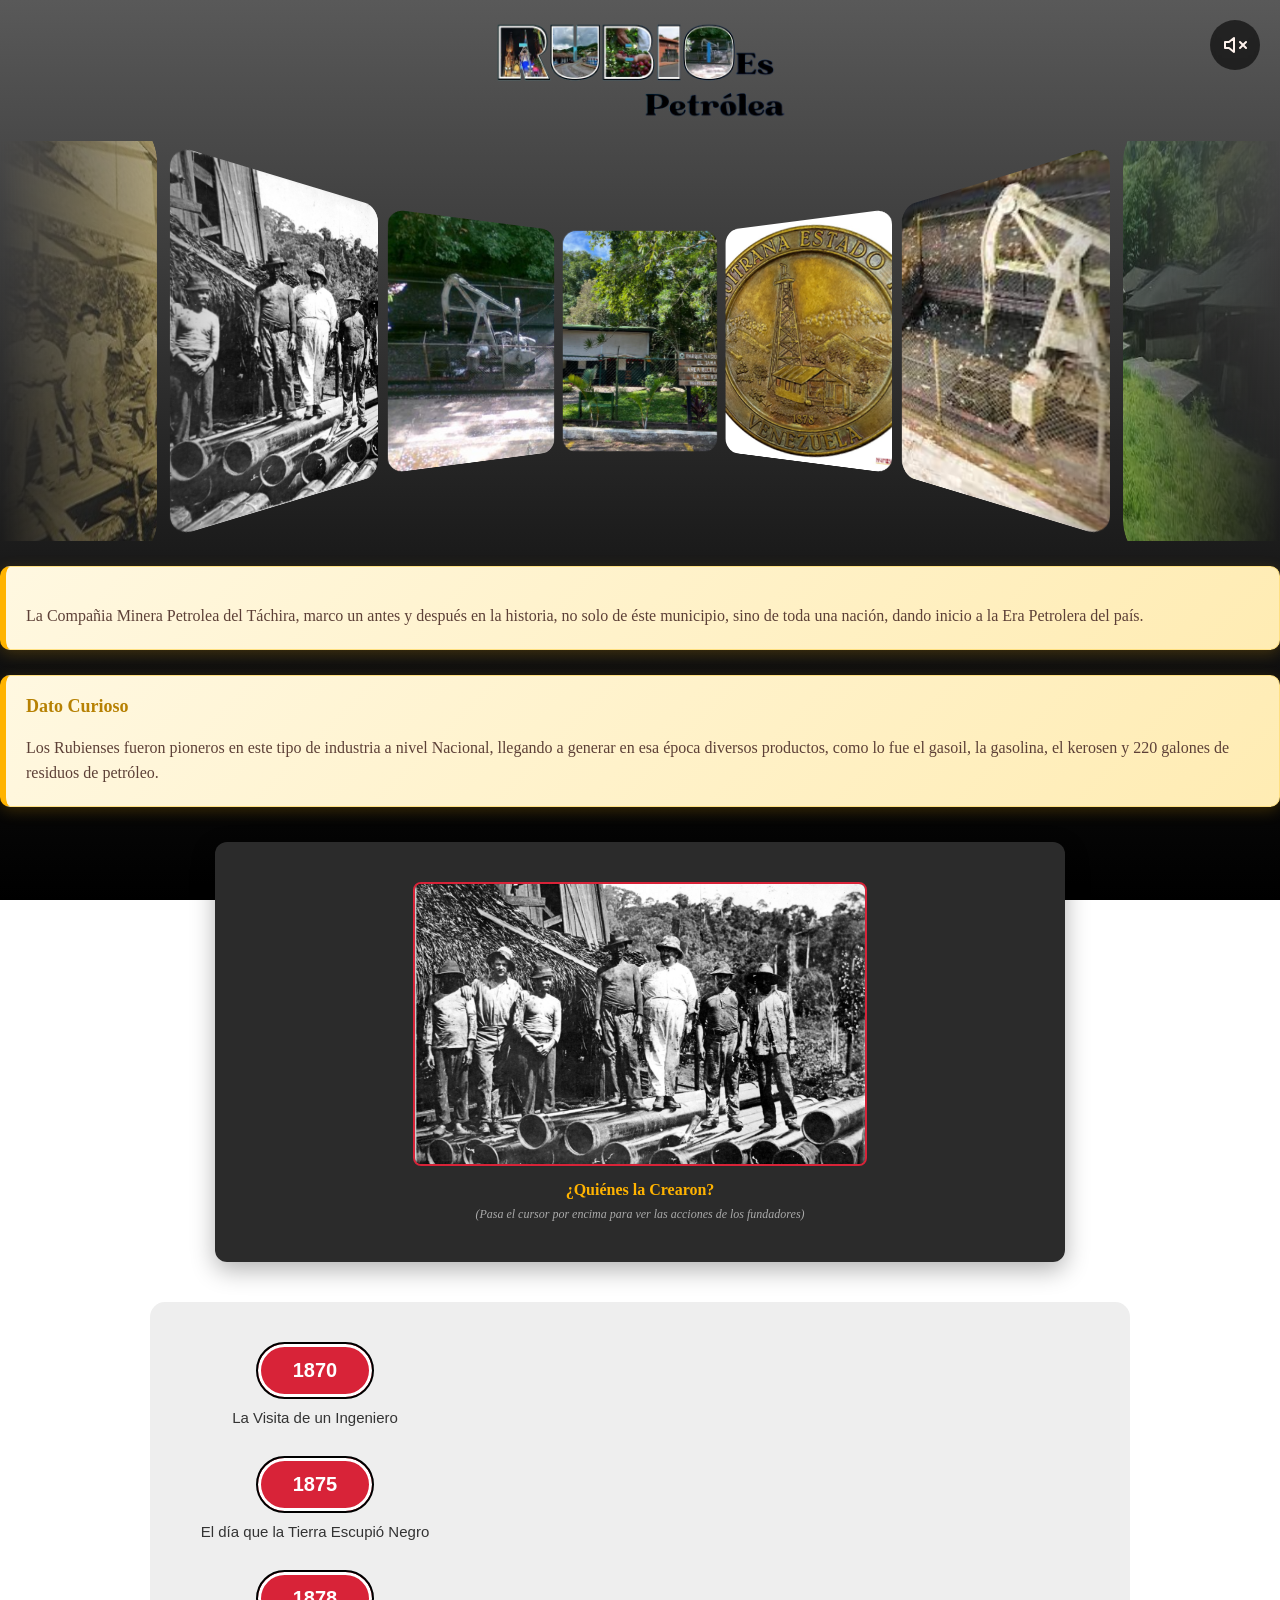
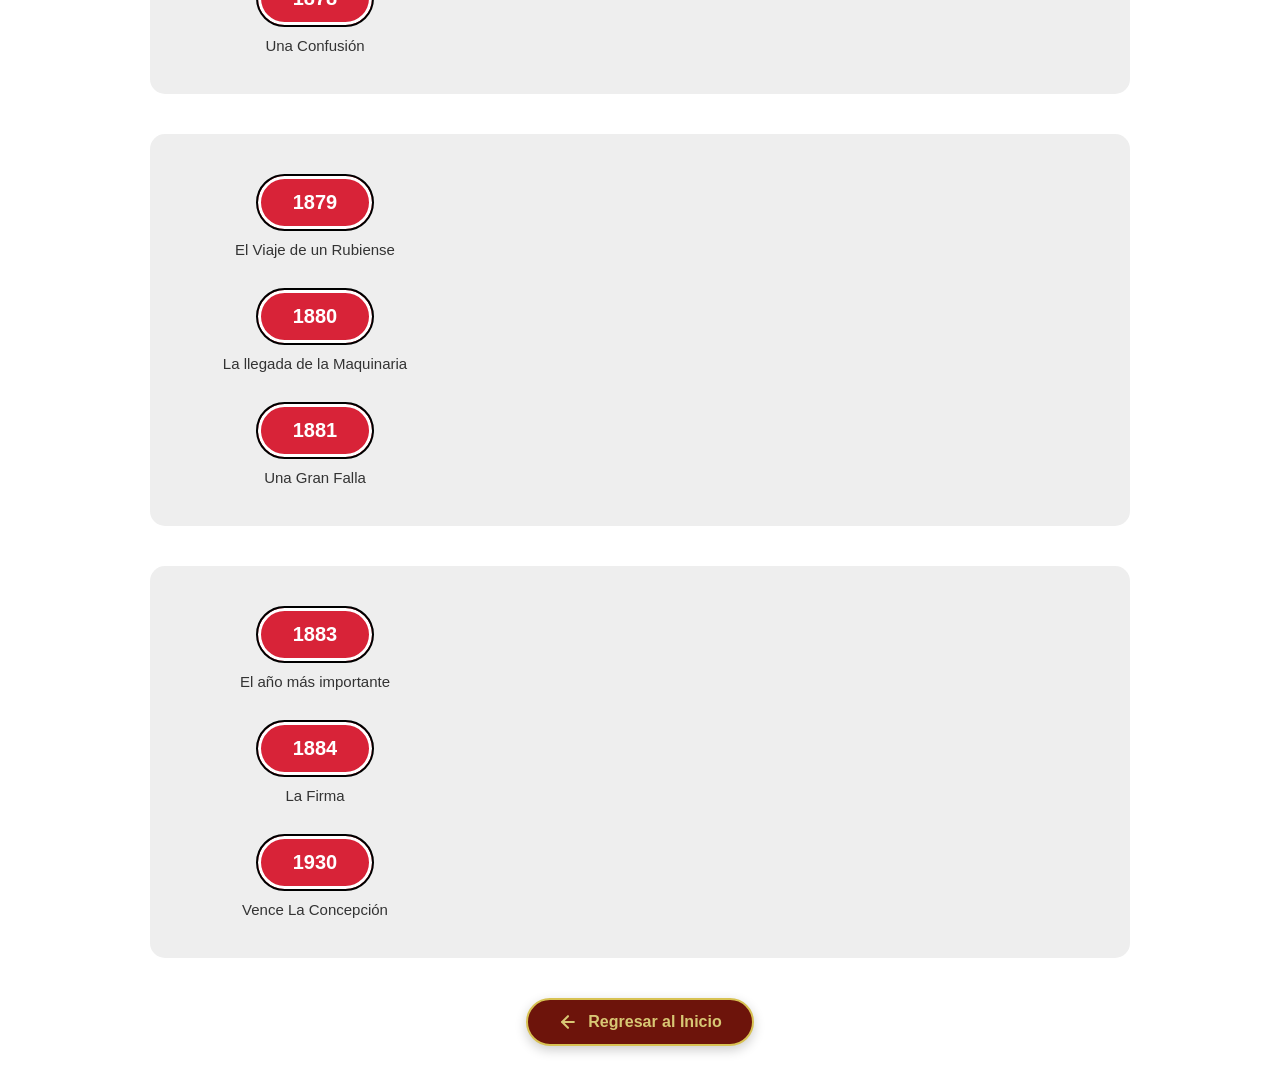
<file: CMPT/historia_petrolea.html>
<!DOCTYPE html>
<html lang="en">
<head>
    <meta charset="UTF-8">
    <meta name="viewport" content="width=device-width, initial-scale=1.0">
    <title>Historia Petrolera</title>
    <link rel="stylesheet" href="Css_petrolia/historia_petrolea.css">
    <link rel="stylesheet" href="Css_petrolia/dato_curioso_petrolea.css">
    <link rel="stylesheet" href="Css_petrolia/carrusel.css">
    <link rel="stylesheet" href="Css_petrolia/style.css">
</head>
<body>
  <header>
    <img src="petrolia/1875__1_-removebg-preview.png">

<!-- Etiqueta de audio oculta con reproducción en bucle (loop) -->
<audio id="audioFondo" src="Audios_petrolia/Audio_petrolea.mp3" preload="auto" loop></audio>

<!-- Botón interactivo flotante para silenciar o reproducir -->
<button id="btnAudio" class="audio-control" aria-label="Controlar audio">
    <!-- Ícono de encendido (sonido) -->
    <svg id="iconoSonido" xmlns="http://www.w3.org/2000/svg" width="24" height="24" viewBox="0 0 24 24" fill="none" stroke="currentColor" stroke-width="2" stroke-linecap="round" stroke-linejoin="round"><polygon points="11 5 6 9 2 9 2 15 6 15 11 19 11 5"></polygon><path d="M19.07 4.93a10 10 0 0 1 0 14.14M15.54 8.46a5 5 0 0 1 0 7.07"></path></svg>
    <!-- Ícono de mudo -->
    <svg id="iconoMudo" class="oculto" xmlns="http://www.w3.org/2000/svg" width="24" height="24" viewBox="0 0 24 24" fill="none" stroke="currentColor" stroke-width="2" stroke-linecap="round" stroke-linejoin="round"><polygon points="11 5 6 9 2 9 2 15 6 15 11 19 11 5"></polygon><line x1="23" y1="9" x2="17" y2="15"></line><line x1="17" y1="9" x2="23" y2="15"></line></svg>
</button>
  </header>

<div class="scene">
  <div class="a3d" style="--n:10">

    <img class="card" src="petrolia/Area recreativa la Petrolia.png" style="--i:0" 
      alt="jellyfish">
    <img class="card" src="petrolia/Editarr.jpg" style="--i:1" 
      alt="jellyfish">
    <img class="card" src="petrolia/fundadores.jpg" style="--i:2" 
      alt="jellyfish">
    <img class="card" src="petrolia/Minera-Petrolia.jpg" style="--i:3" 
      alt="jellyfish">
    <img class="card" src="petrolia/petrolia-del-tachira.jpg" style="--i:4" 
      alt="jellyfish">
    <img class="card" src="petrolia/Dato curioso.jfif" style="--i:5" 
      alt="jellyfish">
    <img class="card" src="petrolia/images (1).jfif" style="--i:6" 
      alt="jellyfish">
    <img class="card" src="petrolia/images (3).jfif" style="--i:7" 
      alt="jellyfish">
    <img class="card" src="petrolia/images.jfif" style="--i:8" 
      alt="jellyfish">
    <img class="card" src="petrolia/moneda.jfif" style="--i:9" 
      alt="jellyfish">
  </div>
</div>

<div class="dato-curioso-box">
<p>La Compañia Minera Petrolea del Táchira, marco un antes y después en la historia, no solo de éste municipio,
   sino de toda una nación, dando inicio a la Era Petrolera del país.</p>

</div>

<div class="dato-curioso-box">
  <h3> Dato Curioso</h3>
  <p>Los Rubienses fueron pioneros en este tipo de industria a nivel Nacional, llegando a generar en esa época diversos productos, como lo fue el gasoil, la gasolina, el kerosen y 220 galones de residuos de petróleo.</p>
</div>

<div class="fundadores-seccion-centrada">
  <div class="tarjeta-flip">
    <div class="tarjeta-flip-inner">
      
      <div class="tarjeta-cara tarjeta-frente">
        <img src="petrolia/fundadores.jpg" alt="Pioneros de la Petrolea">
        <h4>¿Quiénes la Crearon?</h4>
        <span class="instruccion-giro">(Pasa el cursor por encima para ver las acciones de los fundadores)</span>
      </div>

      <div class="tarjeta-cara tarjeta-atras">
        <h3>Fundadores y Acciones</h3>
        <p>Se crearon 906 acciones en total, las cuales fueron divididas de la siguiente forma:</p>
        
        <ul class="acciones-tabla-moderna">
          <li><span>José Antonio Valdoz</span> <span>225 acc.</span></li>
          <li><span>José Gregorio Villa Páez</span> <span>231.5 acc.</span></li>
          <li><span>Manuel Antonio Pulido</span> <span>192 acc.</span></li>
          <li><span>Carlos González Bona</span> <span>30 acc.</span></li>
          <li><span>Pedro Rafael Rincón</span> <span>92 acc.</span></li>
          <li><span>Ramón María Maldonado</span> <span>95.5 acc.</span></li>
          <li><span>Gobierno Nacional</span> <span>40 acc.</span></li>
        </ul>
      </div>

    </div>
  </div>
</div>

</div>
  <div class="timeline-container">

  <div class="timeline-buttons-column">
    
    <div class="timeline-item" onclick="showTimelineContent('content-1', this)">
      <div class="year-button">1870</div>
      <div class="year-subtitle">La Visita de un Ingeniero</div>
    </div>

    <div class="timeline-item" onclick="showTimelineContent('content-2', this)">
      <div class="year-button">1875</div>
      <div class="year-subtitle">El día que la Tierra Escupió Negro</div>
    </div>

    <div class="timeline-item" onclick="showTimelineContent('content-3', this)">
      <div class="year-button">1878</div>
      <div class="year-subtitle">Una Confusión</div>
    </div>

  </div>

  <div class="timeline-content-column">
    
    <div id="content-1" class="info-card">
      <div class="card-red-line"></div>
      <h3 class="card-title">1870: La Visita de un Médico</h3>
      <p>El Médico Ingeniero doctor Carlos Gonzalez Bona realizaba recorridos para visitar pacientes en diversas zonas del municipio; pero le llamó la atención al pasar por la hacienda "La Alquitrana" que en la quebrada se observaba un líquido negro, viscoso y aceitoso.</p>
      <p>Por lo que realizó una propuesta a Don Manuel Antonio Pulido Pulido, quien era dueño de este lugar, para que investigara qué tipo de químico era el que se observaba.</p>
    </div>

    <div id="content-2" class="info-card">
      <div class="card-red-line"></div>
      <h3 class="card-title">1875: El día que la Tierra Escupió Negro</h3>
      <p>Ocurre el 18 de mayo de este año un fuerte temblor, con epicentro en la ciudad de Cúcuta, que causó diversos estragos tanto en Colombia como en el vecino país Venezuela. La Alquitrana fue una de las zonas afectadas, ya que se abrieron grietas enormes de las que empezó a surgir petróleo.</p>
      <p>Y eran tantas las cantidades de este material natural que iniciaron a salir, que un campesino asustado le dijo a Don Manuel Antonio Pulido Pulido: "El día que la tierra está escupiendo negro".</p>
    </div>

    <div id="content-3" class="info-card">
      <div class="card-red-line"></div>
      <h3 class="card-title">1878: Una Confusión</h3>
      <p>Se fundo la Compañía Privada: "Compañía Hullera del Táchira", y sí no leiste mal, al inicio pensarón en ese entonces que lo que apareció, era un mineral llamado "Hulla" que es un tipo de carbon mineral. Y no fue hasta que más tarde se dieron cuenta que en realidad era Petróleo.</p>
    </div>

  </div>
</div>

<div class="timeline-container">
  <div class="timeline-buttons-column">
    
    <div class="timeline-item" onclick="showTimelineContent('content-4', this)">
      <div class="year-button">1879</div>
      <div class="year-subtitle">El Viaje de un Rubiense</div>
    </div>

    <div class="timeline-item" onclick="showTimelineContent('content-5', this)">
      <div class="year-button">1880</div>
      <div class="year-subtitle">La llegada de la Maquinaria</div>
    </div>

    <div class="timeline-item" onclick="showTimelineContent('content-6', this)">
      <div class="year-button">1881</div>
      <div class="year-subtitle">Una Gran Falla</div>
    </div>

  </div>

  <div class="timeline-content-column">

    <div id="content-4" class="info-card">
      <div class="card-red-line"></div>
      <h3 class="card-title">1879: El Viaje de un Rubiense</h3>
      <p>Pedro Rafael Rincones viaja a Estados Unidos, con el fin de capacitarse en el tema petrolero, ya que para ese entonces ese país ya tenía esperiencia en este ambito convirtiendose en el primer técnico.
         Además, adquiere la primera carga (refiere al termino de perforador), muy artesanal para la epoca.</p>
    </div>

    <div id="content-5" class="info-card">
      <div class="card-red-line"></div>
      <h3 class="card-title">1880: La llegada de la Maquinaria</h3>
      <p>Llega al puerto del Lago de Maracaibo, lo que era el primer taladro, pero trasnportarlos a estás montañas fue toda una travesía, debido a que toco traer desarmado en las piezas que lo componen, a lomo de mulas y bueyes.</p>
    </div>

    <div id="content-6" class="info-card">
      <div class="card-red-line"></div>
      <h3 class="card-title">1881: Una Gran Falla</h3>
      <p>Se dió inicio, a la primera perforación de un pozo petrolifero, pero está misión se suspende debido a que el taladro se rompio.</p>
    </div>

  </div>
</div>

<div class="timeline-container">
  <div class="timeline-buttons-column">
  
    <div class="timeline-item" onclick="showTimelineContent('content-7', this)">
      <div class="year-button">1883</div>
      <div class="year-subtitle">El año más importante</div>
    </div>

    <div class="timeline-item" onclick="showTimelineContent('content-8', this)">
      <div class="year-button">1884</div>
      <div class="year-subtitle">La Firma</div>
    </div>

    <div class="timeline-item" onclick="showTimelineContent('content-9', this)">
      <div class="year-button">1930</div>
      <div class="year-subtitle">Vence La Concepción</div>
    </div>

  </div>

  <div class="timeline-content-column">
    
    <div id="content-7" class="info-card">
      <div class="card-red-line"></div>
      <h3 class="card-title">1883: El año más importante</h3>
      <p>Durante este año, ocurrieron 3 momentos cruciales para esta Compañía:</p>
      
      <div class="sub-cards-container">
        
        <div class="sub-card">
          <h4>Marzo de 1883: Aparecen los Pozos</h4>
          <p>Son abierto en su totalidad la cantidad de 5 pozos, siendo los principales el pozo Eureka 
          (el primero), y el Salvador. Además, que llegaron a producir, para este entonces, la cantidad de 60 galones de gasolina, 175 galones de Kerosen
          (que alimentaban las lamparas de la época), 150 de gasoi, 220 galones de residuos, entre otros derivados que extrajeron.</p>
        </div>

        <div class="sub-card light">
          <h4>Mayo de 1883: La Exposición Nacional</h4>
          <p>La Compañía Nacional Petrolea Minera del Táchira, se presento en una exposición Nacional realizada en Caracas en honor al natalicio de de Simón Bolívar, 
          donde exhibieron el kerosen y otros productos, realizados en Rubio que lentamente fueron marcando el inicio de la nueva era económica Venezolana.</p>
        </div>

        <div class="sub-card light">
          <h4>Noviembre de 1883: La Corrección del Título</h4>
          <p>El 15 de noviembre , se hace oficial el cambio de nombre de la Compañía Hullera del Táchira, al nombre con el que se conoce hasta el día de hoy que es: “Compañía Nacional Minera Petrolea del Táchira”.</p>
        </div>

      </div>
    </div>

    <div id="content-8" class="info-card">
      <div class="card-red-line"></div>
      <h3 class="card-title">1884: La Firma</h3>
      <p>En la ciudad de Caracas, el actual presidente de la República, el General Antonio Guzmán Blanco, firmó y represento el título definitivo de esa Concepción de la Petrolea.</p>
    </div>

    <div id="content-9" class="info-card">
      <div class="card-red-line"></div>
      <h3 class="card-title">1930: Vence La Concepción</h3>
      <p>Debido a diversos problemas administrativos, técnicos... ocasionaron que la Compañía dejara de explotar petróleo en esta zona, y esto derivo en que los técnicos, se trasladaran a otras zonas delpaís para empezar a hacer estudio de en que parte se pudiera conseguir este material (como lo es el Lago de Maracaibo).</p>
    </div>

  </div>
</div>


<!-- BOTÓN PARA REGRESAR AL INICIO -->
<div style="text-align: center; margin: 40px 0;">
    <a href="../index.html" style="display: inline-flex; align-items: center; gap: 10px; background-color: #6d140b; color: #d8c774; font-family: Arial, sans-serif; font-weight: bold; padding: 12px 30px; border-radius: 50px; text-decoration: none; border: 2px solid #d8c253; box-shadow: 0 4px 12px rgba(0,0,0,0.2); transition: all 0.3s ease;">
        <svg xmlns="http://www.w3.org/2000/svg" width="20" height="20" viewBox="0 0 24 24" fill="none" stroke="currentColor" stroke-width="2.5" stroke-linecap="round" stroke-linejoin="round"><path d="m12 19-7-7 7-7"/><path d="M19 12H5"/></svg>
        Regresar al Inicio
    </a>
</div>

<script src="Js_petrolia/historia_petrolea.js"></script>
<script src="Js_petrolia/audios.js"></script>
</body>

</html>
</file>
<file: CMPT/Css_petrolia/historia_petrolea.css>
/* Contenedor principal: Flexbox para poner botones a la izq y texto a la der */
.timeline-container {
  display: flex;
  flex-direction: row;
  align-items: flex-start;
  gap: 40px;
  max-width: 900px;
  margin: 40px auto;
  font-family: Arial, sans-serif;
  /* Fondo simulado parecido al de tu imagen */
  background-color: #eee;
  padding: 40px;
  border-radius: 15px;
}

/* --- COLUMNA DE BOTONES --- */
.timeline-buttons-column {
  display: flex;
  flex-direction: column;
  align-items: center;
  gap: 30px;
  position: relative;
  min-width: 250px;
}

.timeline-item {
  display: flex;
  flex-direction: column;
  align-items: center;
  cursor: pointer;
  z-index: 2;
  transition: transform 0.2s;
}

.timeline-item:hover {
  transform: scale(1.05);
}

/* Diseño exacto del botón rojo de la imagen */
.year-button {
  background-color: #d82338; /* Rojo similar a la imagen */
  color: white;
  font-size: 20px;
  font-weight: bold;
  padding: 15px 35px;
  border-radius: 50px;
  /* El efecto de doble borde (blanco adentro, negro afuera) */
  border: 2px solid black;
  box-shadow: inset 0 0 0 3px white;
  margin-bottom: 10px;
}

.year-subtitle {
  color: #333;
  font-size: 15px;
  text-align: center;
}

/* --- COLUMNA DE CONTENIDO (DERECHA) --- */
.timeline-content-column {
  flex: 1;
}

/* Tarjeta de información oculta por defecto */
.info-card {
  display: none; /* <--- Esto hace que la primera vista no muestre texto */
  background: white;
  border-radius: 10px;
  box-shadow: 0 5px 15px rgba(0,0,0,0.1);
  padding: 25px;
  position: relative;
  overflow: hidden;
  animation: fadeIn 0.4s ease-in-out;
}

/* Muestra la tarjeta cuando tiene la clase activa */
.info-card.active {
  display: block;
}

/* La línea roja en el borde izquierdo (o superior) de la tarjeta de texto */
.card-red-line {
  position: absolute;
  top: 0;
  left: 0;
  width: 5px;
  height: 100%;
  background-color: #d82338;
}

.card-title {
  color: #d82338;
  margin-top: 0;
  font-size: 22px;
}

.info-card p {
  color: #444;
  line-height: 1.6;
}

/* Animación de entrada suave */
@keyframes fadeIn {
  from { opacity: 0; transform: translateX(-10px); }
  to { opacity: 1; transform: translateX(0); }
}

/* RESPONSIVE: En celulares se pone vertical (uno debajo de otro) */
@media (max-width: 768px) {
  .timeline-container {
    flex-direction: column;
    align-items: center;
    padding: 20px;
  }
  .card-red-line {
    width: 100%;
    height: 5px;
  }
}

.sub-cards-container {
  display: flex;
  gap: 20px;
  margin-top: 20px;
  flex-wrap: wrap;
}

.sub-card {
  flex: 1;
  min-width: 250px;
  background: #2b2b2b; /* Fondo oscuro similar al de tu diseño */
  color: #fff;
  border-radius: 10px;
  padding: 20px;
  box-shadow: 0 4px 10px rgba(0,0,0,0.2);
  display: flex;
  flex-direction: column;
  justify-content: space-between;
}

/* Si prefieres que alguna tarjeta sea de fondo claro (como la de la foto) */
.sub-card.light {
  background: #ffffff;
  color: #333;
  border: 1px solid #ddd;
}

.sub-card h4 {
  color: #ff4d4d;
  margin-top: 0;
  font-size: 18px;
}

.sub-card.light h4 {
  color: #d82338;
}

.sub-card p {
  font-size: 14px;
  line-height: 1.5;
  color: inherit;
}
</file>
<file: CMPT/Css_petrolia/dato_curioso_petrolea.css>
/* --- ESTILO PARA EL DATO CURIOSO (DIAMANTIVO) --- */
.dato-curioso-box {
  background: linear-gradient(135deg, #fff8e1 0%, #ffecb3 100%);
  border-left: 6px solid #ffb300;
  border-right: 1px solid #ffe082;
  border-top: 1px solid #ffe082;
  border-bottom: 1px solid #ffe082;
  padding: 20px;
  border-radius: 10px;
  box-shadow: 0 4px 15px rgba(255, 179, 0, 0.2);
  margin: 25px 0;
  position: relative;
}

.dato-curioso-box h3 {
  color: #b78103;
  margin-top: 0;
  font-size: 18px;
  display: flex;
  align-items: center;
  gap: 8px;
}

.dato-curioso-box p {
  color: #5d4037;
  margin-bottom: 0;
  line-height: 1.6;
}

/* --- CONTENEDOR GENERAL DE LA SECCIÓN --- */
.fundadores-seccion-centrada {
  display: flex;
  justify-content: center;
  margin: 35px 0;
}

/* --- CONTENEDOR DE LA TARJETA 3D --- */
.tarjeta-flip {
  background-color: transparent;
  width: 100%;
  max-width: 850px;
  height: 420px;
  perspective: 1000px; /* Crea el efecto de profundidad 3D */
}

/* --- INNER QUE HACE EL EFECTO DE GIRO --- */
.tarjeta-flip-inner {
  position: relative;
  width: 100%;
  height: 100%;
  text-align: center;
  transition: transform 0.8s;
  transform-style: preserve-3d;
  box-shadow: 0 8px 25px rgba(0,0,0,0.3);
  border-radius: 12px;
}

/* Al pasar el cursor, gira 180 grados */
.tarjeta-flip:hover .tarjeta-flip-inner {
  transform: rotateY(180deg);
}

/* --- CARAS DELANTERA Y TRASERA --- */
.tarjeta-cara {
  position: absolute;
  width: 100%;
  height: 100%;
  -webkit-backface-visibility: hidden; /* Oculta la parte trasera al girar */
  backface-visibility: hidden;
  border-radius: 12px;
  display: flex;
  flex-direction: column;
  justify-content: center;
  padding: 30px;
  box-sizing: border-box;
}

/* CARA FRONTAL (FOTO) */
.tarjeta-frente {
  background: #2b2b2b;
  color: white;
  align-items: center;
}

.tarjeta-frente img {
  width: 100%;
  max-width: 450px;
  height: 280px;
  object-fit: cover;
  border-radius: 8px;
  border: 2px solid #d82338;
  margin-bottom: 15px;
}

.tarjeta-frente h4 {
  color: #ffb300;
  font-size: 16px;
  margin: 0;
}

.instruccion-giro {
  font-size: 12px;
  color: #aaa;
  margin-top: 8px;
  font-style: italic;
}

/* CARA TRASERA (ACCIONES) */
.tarjeta-atras {
  background: #1e1e1e;
  color: white;
  transform: rotateY(180deg); /* Empieza ya volteada por detrás */
  text-align: left;
}

.tarjeta-atras h3 {
  color: #ff4d4d;
  margin-top: 0;
  font-size: 22px;
  margin-bottom: 5px;
}

.tarjeta-atras p {
  color: #ccc;
  font-size: 13px;
  margin-bottom: 15px;
}

.acciones-tabla-moderna {
  list-style: none;
  padding: 0;
  margin: 0;
}

.acciones-tabla-moderna li {
  display: flex;
  justify-content: space-between;
  padding: 6px 0;
  border-bottom: 1px solid rgba(255,255,255,0.1);
  font-size: 13px;
}

.acciones-tabla-moderna li span:first-child {
  color: #eee;
}

.acciones-tabla-moderna li span:last-child {
  color: #ffb300;
  font-weight: bold;
}
</file>
<file: CMPT/Css_petrolia/carrusel.css>
.scene,
.a3d{
    display: grid;
}

.scene{
    overflow: hidden;
    perspective: 35em;
    mask: linear-gradient(90deg, #0000, red 20% 80%, #0000);
}

.a3d{
    place-self: center;
    transform-style: preserve-3d;
    animation: ry 32s linear infinite;
}

@keyframes ry{
    to{
        rotate: y 1turn;
    }
}

.card {
    --w: 17.5em;
    --ba: 1turn/var(--n);
    grid-area: 1/1;
    width: var(--w);
    aspect-ratio: 7/10;
    object-fit: cover;
    border-radius: 1.5em;
    backface-visibility: hidden;
    transform: 
        rotatey(calc(var(--i)*var(--ba))) translatez(calc(-1*(.5*var(--w) + .5em)/tan(.5*var(--ba))));
}

@media (prefers-reduced-motion: reduce) {
    .a3d{
        animation-duration: 128s;
    }
}





/* Estilos para el botón flotante de audio */
.audio-control {
    position: fixed;
    top: 20px;
    right: 20px;
    z-index: 9999;
    background: rgba(0, 0, 0, 0.6);
    border: none;
    border-radius: 50%;
    width: 50px;
    height: 50px;
    display: flex;
    align-items: center;
    justify-content: center;
    cursor: pointer;
    color: #fff3ed;
    transition: background 0.3s ease, transform 0.2s ease;
    backdrop-filter: blur(5px);
}

.audio-control:hover {
    background: rgba(0, 0, 0, 0.8);
    transform: scale(1.05);
}

.audio-control svg {
    width: 24px;
    height: 24px;
}

/* Clase utilitaria para ocultar el ícono inactivo */
.oculto {
    display: none !important;
}

header {
    display: flex;
    flex-direction: column;
    align-items: center;    /* Centra la imagen horizontalmente */
    justify-content: center; /* Centra la imagen verticalmente si el header tiene altura */
    width: 100%;
    padding: 20px 0;         /* Un respiro arriba y abajo */
    box-sizing: border-box;
}

header img {
    max-width: 300px;        /* Ajusta este valor según el tamaño que quieras que tenga (ej. 150px, 250px) */
    height: auto;            /* Mantiene la proporción original para que no se deforme */
    display: block;
}
</file>
<file: CMPT/Css_petrolia/style.css>
/* Puedes aplicarlo al body o al contenedor principal de historia_petrolea.css */
body {
    background: linear-gradient(to bottom, #595959 0%, #303030 40%, #121212 70%, #000000 100%);
    background-attachment: fixed; /* Mantiene el fondo fijo al hacer scroll */
    min-height: 100vh;
    margin: 0;
    color: #ffffff; /* Asegura buena legibilidad del texto */
}
</file>
